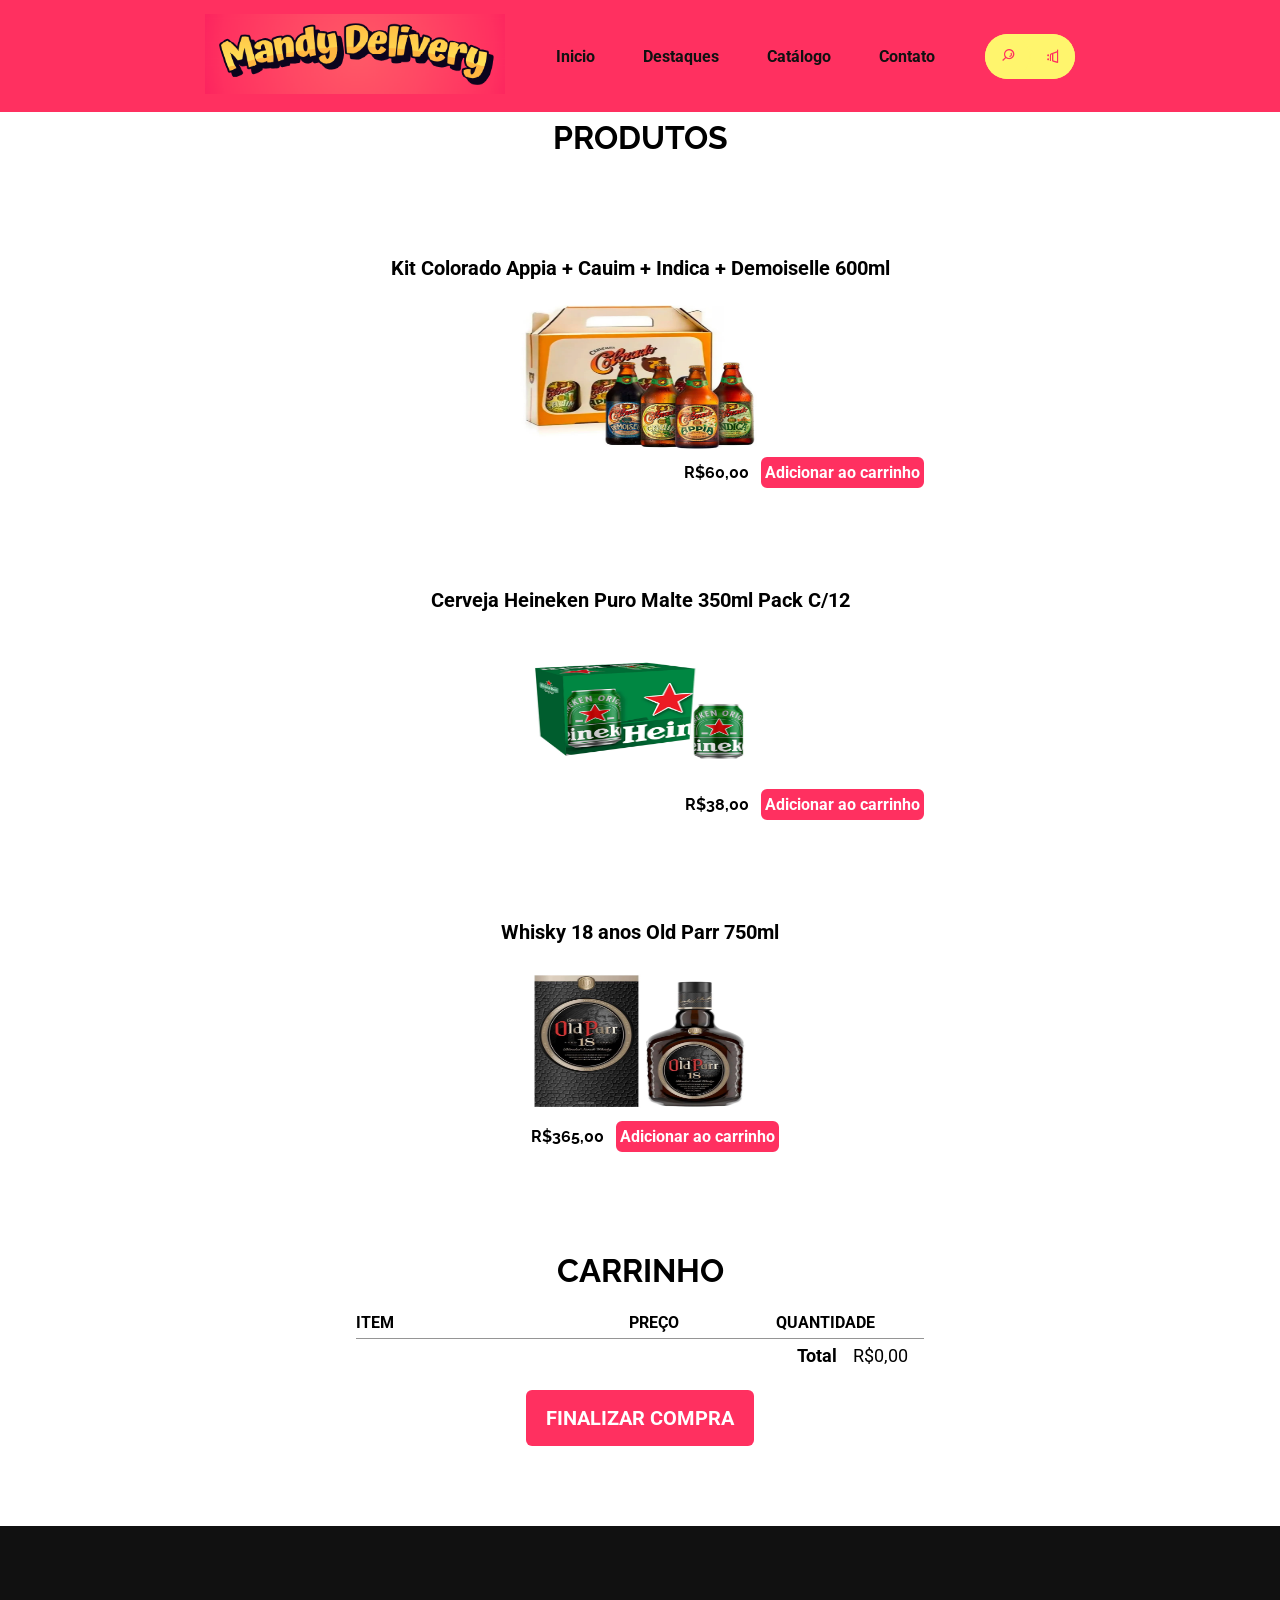
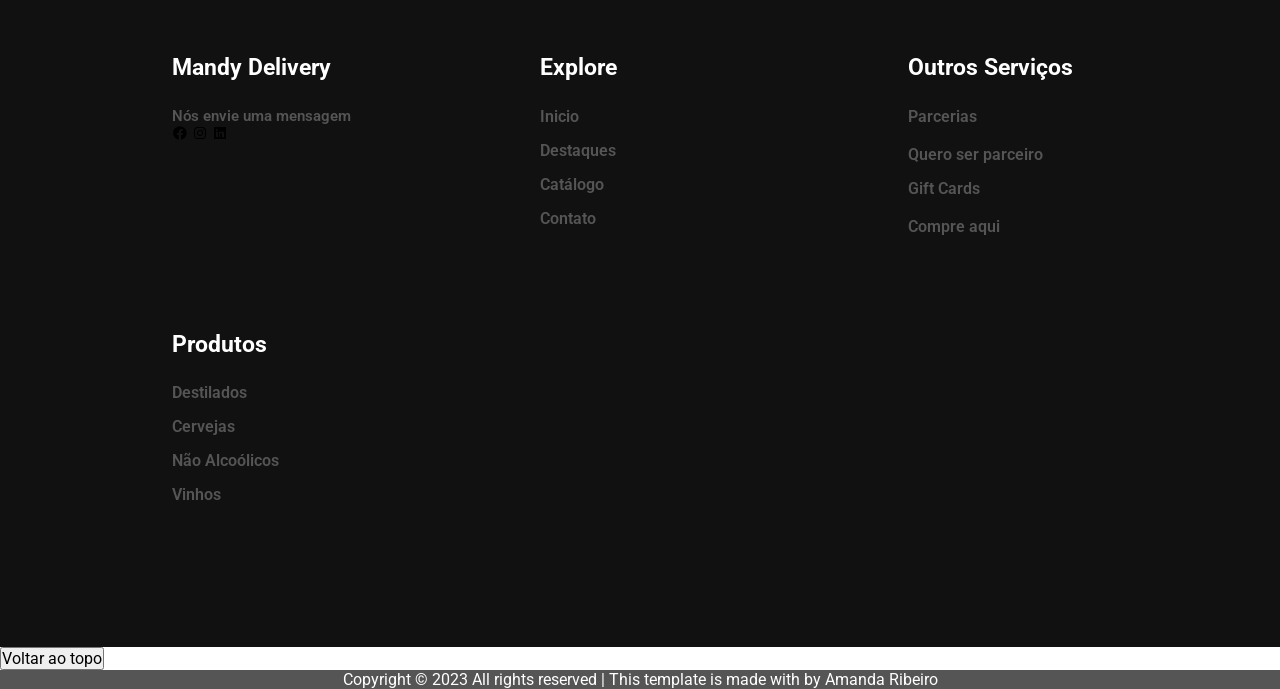
<file: Mandy Delivery/Carrin.html>
<!DOCTYPE html>
<html lang="pt-br">
<head>
    <meta charset="UTF-8">
    <meta name="viewport" content="width=device-width, initial-scale=1.0">
    <title>Carrin</title>
    <link rel="stylesheet" href="carrin.css">
    <link rel="shortcut icon" href="images/favicon.png" type="image/png">
    <link href='https://unpkg.com/boxicons@2.1.2/css/boxicons.min.css' rel='stylesheet'>
    <script src="java-carrin.js" async></script>
    <title>Carrin</title>
  </head>
  <body>
    <div class="background">
        <header>
            <div class="logo">
                <img width="300" height="80" src="img\mandy delivery.png" alt="logo">
            </div><!--logo-->

            <div class="cabeçalho-link">
                <li>
                    <a href="Mandy Delivery.html">Inicio</a>
                </li>
                <li>
                    <a href="Dicas.html">Destaques</a>
                </li>
                <li>
                    <a href="Catalogo.html">Catálogo</a>
                </li>
                <li>
                    <a href="Contato.html">Contato</a>
                </li>
            </div><!--cabeçalho-link-->
            <div class="icon"><span><ion-icon name="bag-outline"></ion-icon></span>
                <div class="box-busca">
                    <div class="search-box">
                        
                        <form method="post" action="#">
                            <input type="text" class="search-box-input" name="busca" placeholder="Faça sua Pesquisa">
                            <button class="search-box-button"><i class='bx bx-search-alt bx-rotate-90' ></i></button>
                            <button class="search-box-button"><i class='bx bx-cart-alt bx-tada bx-rotate-90' ></i></button>
                        
                        </form>

                    </div><!-- Search -->
                
                </div><!--Box Busca-->
            </div><!--icon-->
        </header><br>
        
      <section class="container normal-section">
        <h2 class="section-title">Produtos</h2>

        <div class="bebida-container">
          <div class="bebida-product">
            <strong class="product-title">Kit Colorado Appia + Cauim
                + Indica + Demoiselle 600ml</strong>
           <br>
            <img src="img\colorado cat.webp" alt="Camiseta" class="product-image">
            <div class="product-price-container">
              <span class="product-price">R$60,00</span>
              <button type="button" class="button-hover-background">Adicionar ao carrinho</button>
            </div>
          </div>

          <div class="bebida-product">
            <strong class="product-title">Cerveja Heineken Puro Malte
                350ml Pack C/12</strong>
            <br>
            <img src="img\heineken cat.webp" alt="Miniatura" class="product-image">
            <div class="product-price-container">
              <span class="product-price">R$38,00</span>
              <button type="button" class="button-hover-background">Adicionar ao carrinho</button>
            </div>

            <div class="bebida-product">
              <strong class="product-title">Whisky 18 anos Old Parr 750ml</strong>
              <br>
            <img src="img\old parr cat.webp" alt="Miniatura" class="product-image">
            <div class="product-price-container">
              <span class="product-price">R$365,00</span>
              <button type="button" class="button-hover-background">Adicionar ao carrinho</button>
            </div>
          </div>
        </div>
      </section>

      <section class="container normal-section">
        <h2 class="section-title">Carrinho</h2>

        <table class="cart-table">
          <thead>
            <tr>
              <th class="table-head-item first-col">Item</th>
              <th class="table-head-item second-col">Preço</th>
              <th class="table-head-item third-col">Quantidade</th>
            </tr>
          </thead>

          <tbody>
            <!-- <tr class="cart-product">
              <td class="product-identification">
                <img src="images/produto2.png" alt="Miniatura" class="cart-product-image">
                <strong class="cart-product-title">Miniatura</strong>
              </td>
              <td>
                <span class="cart-product-price">R$69,90</span>
              </td>
              <td>
                <input type="number" value="2" min="0" class="product-qtd-input">
                <button type="button" class="remove-product-button">Remover</button>
              </td>
            </tr>
            <tr class="cart-product">
              <td class="product-identification">
                <img src="images/poster3.png" alt="Poster 3" class="cart-product-image">
                <strong class="cart-product-title">Poster 3</strong>
              </td>
              <td>
                <span class="cart-product-price">R$19,99</span>
              </td>
              <td>
                <input type="number" value="1" min="0" class="product-qtd-input">
                <button type="button" class="remove-product-button">Remover</button>
              </td>
            </tr> -->
          </tbody>

          <tfoot>
            <tr>
              <td colspan="3" class="cart-total-container">
                <strong>Total</strong>
                <span>R$0,00</span>
              </td>
            </tr>
          </tfoot>
        </table>

        <button type="button" class="purchase-button">Finalizar Compra</button>
      </section>
    </main>

        <section class="Contato" id="Contato">
          <div class="meio-contato">
                  <h3>Mandy Delivery</h3>
                  <h5>Nós envie uma mensagem</h5>
                  <div class="icons">
                          <a href="https://www.facebook.com/amanda.sthefany.71"><i class='bx bxl-facebook-circle' ></i></a>
                          <a href="https://instagram.com/amandassribeiro?igshid=NTc4MTIwNjQ2YQ=="><i class='bx bxl-instagram' ></i></a>
                          <a href="https://www.linkedin.com/in/amanda-ribeiro-b5b2b3176/"><i class='bx bxl-linkedin-square'></i></a>
                  </div>
          </div>

          <div class="meio-contato">
                  <h3>Explore</h3>
                  <li><a href="Mandy Delivery.html">Inicio</a></li>
                  <li><a href="Dicas.html">Destaques</a></li>
                  <li><a href="Catalogo.html">Catálogo</a></li>
                  <li><a href="Contato.html">Contato</a></li>
          </div>

          <div class="meio-contato">
                  <h3>Outros Serviços</h3>
                  <li><a href="Contato.html">Parcerias<br><br>Quero ser parceiro</a></li>
                  <li><a href="Contato.html">Gift Cards<br><br>Compre aqui</a></li>
          </div>

          <div class="meio-contato">
                  <h3>Produtos</h3>
                  <li><a href="Catalogo.html">Destilados</a></li>
                  <li><a href="Catalogo.html">Cervejas</a></li>
                  <li><a href="Catalogo.html">Não Alcoólicos</a></li>
                  <li><a href="Catalogo.html">Vinhos</a></li>
          </div>

  </section>

  <button id="back-to-top">Voltar ao topo</button> 
  <script>
  var btn = document.querySelector("#back-to-top");
      btn.addEventListener("click", function() {
          window.scrollTo(0, 0);
      });</script>

  <div class="last-text">
          <p>Copyright © 2023 All rights reserved | This template is made with  by Amanda Ribeiro</p>
  </div>
</file>
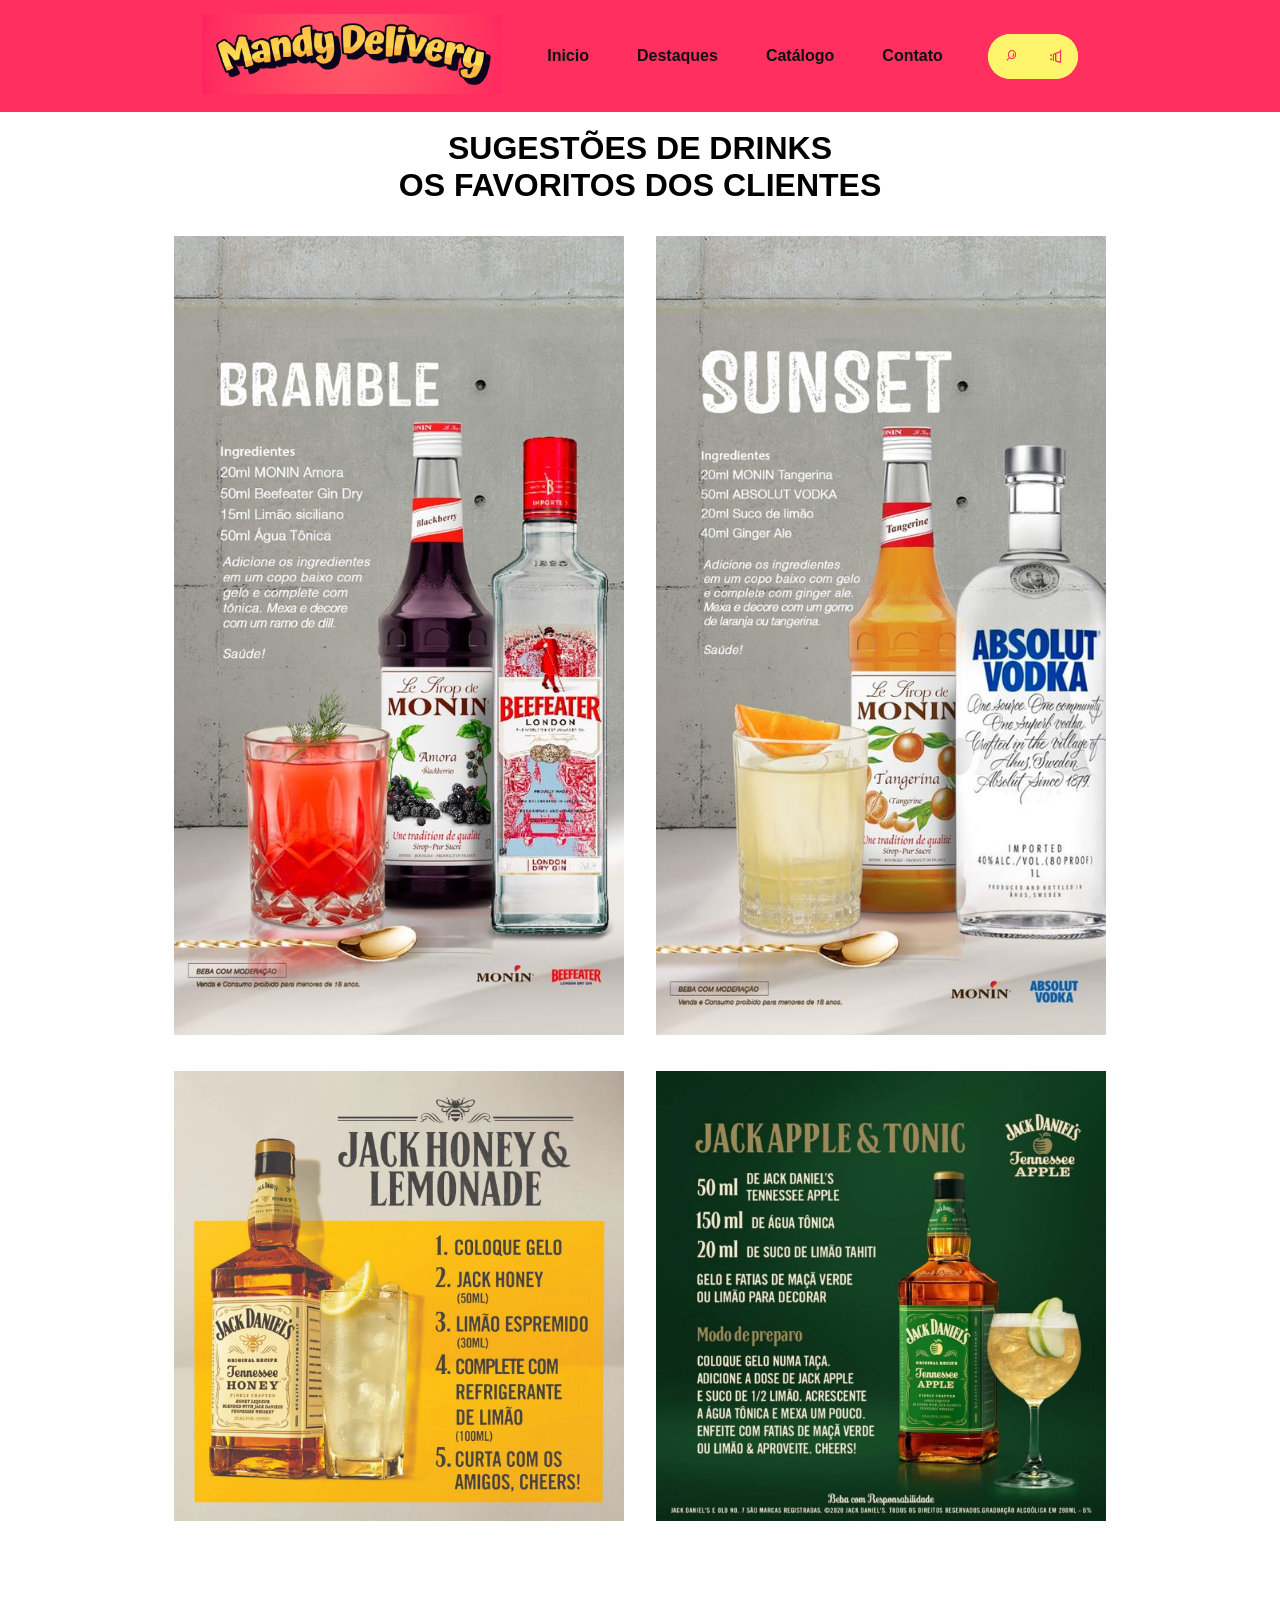
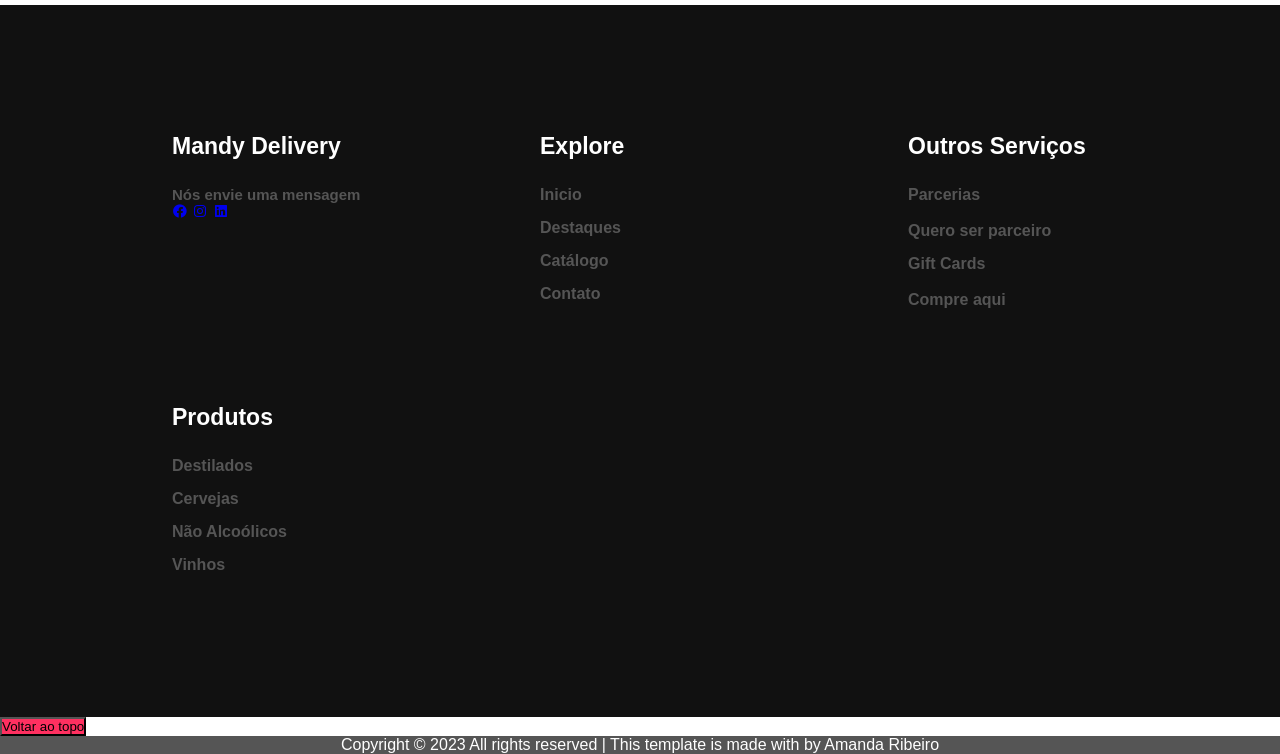
<file: Mandy Delivery/Dicas.html>
<!DOCTYPE html>
<html lang="pt-br">
<head>
    <meta charset="UTF-8">
    <meta name="viewport" content="width=device-width, initial-scale=1.0">
    <link rel="stylesheet" href="style-mandy.css">
    <link href='https://unpkg.com/boxicons@2.1.2/css/boxicons.min.css' rel='stylesheet'>
    <script src="java-carrin.js" async></script>
    <title>Destaques</title>
</head>
<body>
    <div class="back">
        <header>
            <div class="logo">
                <img width="300" height="80" src="img\mandy delivery.png" alt="logo">
            </div><!--logo-->

            <div class="cabeçalho-link">
                <li>
                    <a href="Mandy Delivery.html">Inicio</a>
                </li>
                <li>
                    <a href="Dicas.html">Destaques</a>
                </li>
                <li>
                    <a href="Catalogo.html">Catálogo</a>
                </li>
                <li>
                    <a href="Contato.html">Contato</a>
                </li>
            </div><!--cabeçalho-link-->
            
            <div class="icon"><span><ion-icon name="bag-outline"></ion-icon></span>
                <div class="box-busca">
                    <div class="search-box">
                        
                        <form method="post" action="#">
                            <input type="text" class="search-box-input" name="busca" placeholder="Faça sua Pesquisa">
                            <button class="search-box-button"><i class='bx bx-search-alt bx-rotate-90' ></i></button>
                            &#32;
                            <a href="Carrin.html" button class="search-box-button"><i class='bx bx-cart-alt bx-tada bx-rotate-90' ></i></button></a> 
                        </form>

                    </div><!-- Search -->
                
                </div><!--Box Busca-->
            </div><!--icon-->
        </header>

    <section>
        <br><h1>SUGESTÕES DE DRINKS</h1>
            <h1>OS FAVORITOS DOS CLIENTES</h1>
        <div class="Container-card-1">
            <div class="cards">
                <img src="img\beef.jpg">
            </div><!--cards-->

            <div class="cards">
                <img src="img\lut.jpg">
            </div><!--cards-->
        </div><!--Container-card-1-->

        <div class="Container-card-1">
            <div class="cards">
                <img src="img\honey.webp">
            </div><!--cards-->

            <div class="cards">
                <img src="img\apple.webp">
            </div><!--cards-->
        </div><!--Container-card-1-->
        
    </section>
    
    <section class="Contato" id="Contato">
        <div class="meio-contato">
                <h3>Mandy Delivery</h3>
                <h5>Nós envie uma mensagem</h5>
                <div class="icons">
                        <a href="https://www.facebook.com/amanda.sthefany.71"><i class='bx bxl-facebook-circle' ></i></a>
                        <a href="https://instagram.com/amandassribeiro?igshid=NTc4MTIwNjQ2YQ=="><i class='bx bxl-instagram' ></i></a>
                        <a href="https://www.linkedin.com/in/amanda-ribeiro-b5b2b3176/"><i class='bx bxl-linkedin-square'></i></a>
                </div>
        </div>

        <div class="meio-contato">
                <h3>Explore</h3>
                <li><a href="Mandy Delivery.html">Inicio</a></li>
                <li><a href="Dicas.html">Destaques</a></li>
                <li><a href="Catalogo.html">Catálogo</a></li>
                <li><a href="Contato.html">Contato</a></li>
        </div>

        <div class="meio-contato">
                <h3>Outros Serviços</h3>
                <li><a href="Contato.html">Parcerias<br><br>Quero ser parceiro</a></li>
                <li><a href="Contato.html">Gift Cards<br><br>Compre aqui</a></li>
        </div>

        <div class="meio-contato">
                <h3>Produtos</h3>
                <li><a href="Catalogo.html">Destilados</a></li>
                <li><a href="Catalogo.html">Cervejas</a></li>
                <li><a href="Catalogo.html">Não Alcoólicos</a></li>
                <li><a href="Catalogo.html">Vinhos</a></li>
        </div>

</section>

<button id="back-to-top">Voltar ao topo</button> 
<script>
var btn = document.querySelector("#back-to-top");
    btn.addEventListener("click", function() {
        window.scrollTo(0, 0);
    });</script>

<div class="last-text">
        <p>Copyright © 2023 All rights reserved | This template is made with  by Amanda Ribeiro</p>
</div>
</file>
<file: Mandy Delivery/carrin.css>
@import url('https://fonts.googleapis.com/css2?family=Raleway&family=Roboto&family=Rock+Salt&display=swap');

.background{
  background-image: url(#);
  background-repeat: no-repeat;
  background-size: cover;
  background-position: center top;
  width: 100%;
  max-width: 100%;
  height: 100vh;
}

header{
  display: flex;
  justify-content: space-around;
  padding-top: 1rem;
  align-items: center;
  text-align: center;
  width: 100%;
  top: 0;
  right: 0;
  z-index: 1000;
  position: fixed;
  background: transparent;
  transition: all .35s ease;
  background-color: #FF3060;
  padding: 14px 14%;
}


.logo{
  font-weight: 500;
  font-size: 1rem;
}

.cabeçalho-link{
  display: flex;
  gap: 3rem;
}

.cabeçalho-link a{
  color: #111;
  font-weight: 700;
  transition: 0.3s;
  font-weight: bold;
}

.cabeçalho-link a:hover{
  color: #FF3060;
}

.box-busca{ 
  display: flex;
  flex-direction: column;
  justify-content: center;
  align-items: center;
  width: 100%;
  height: 100%;
  background-color: #FF3060;
}
.search-box-input::placeholder {
  
  color:#ffffff;
  opacity: 0.6;
}
/* Chrome, Opera ySafari */
.search-box-input::-webkit-input-placeholder { color: #FF3060; }
/* Firefox 19+ */
.search-box-input::-moz-placeholder { color: #FF3060; }
/* IE 10+ y Edge */
.search-box-input:-ms-input-placeholder { color: #FF3060; }
.search-box form {
  
  display: flex;
  border-radius: 50px;
  background-color: #fff56d;
  height: 45px;
}
.search-box:hover .search-box-input {
  
  padding-left: 2em;
  padding-right: 1em;
  width: 250px;
}
.search-box-input {
  outline: 0;
  font-size: 1.2em;
  color: #fff;
  width: 0;
  padding: 0;
  border: none;
  background: none;
  transition: .45s;
}
.search-box-button {
 display: flex;
 border-radius: 50%;
 width: 45px;
 height: 45px;
 background-color: #fff56d;
 border: none;
 cursor: pointer;
 transition: .3s;
}
.search-box-button:active  {
  transform: scale(.85);
}
.bx-search-alt {
  margin: auto;
  color: #FF3060;
}
@media screen and (min-width: 400px){
  
  .search-box:hover .search-box-input {
      width: 360px;
  }
}

.bx-cart-alt {
  color: #FF3060;
  margin: auto;

}

.icon span{
  font-size: 2rem;
  cursor: pointer;
}

.icon span:hover{
  color: #FFff;
}

:root {
  --white: #fff;
  --red: #FF3060;
  --gray: #959595;
  --blue: #FF3060;
}

* {
  margin: 0;
  padding: 0;
  box-sizing: border-box;
}

body, button, input, textarea {
  font: 400 16px "Roboto", sans-serif;
}

li {
  list-style-type: none;
}

a {
  text-decoration: none;
  color: inherit;
}

button {
  cursor: pointer;
}

.main-nav {
  width: 100%;
}

.header-list-container {
  padding: 16px 0;
}

.nav-item {
  text-transform: uppercase;
  color: var(--white);
  transition: 0.2s;
}

.nav-item:hover {
  color: rgba(255, 255, 255, 0.8);
}

hr {
  width: 100%;
}

.movie-title-large {
  /* text-align: center; */
  font-size: 54px;
}


/* Main */
.main-section {
  padding: 40px 0 64px;
  margin-top: 3px;
}

.container {
  margin-top: 100px;
  max-width: 600px;
  margin: 0 auto;
  padding: 0 16px
  
}

.section-title {
  font-family: 'Raleway', sans-serif;
  font-size: 32px;
  text-align: center;
  text-transform: uppercase;
  margin-bottom: 24px;
  margin-top: 100px;
}

.section-description {
  color: #777;
  margin-top: 100px;
}

.section-description + .section-description {
  margin-top: 100px;
}

/* Main */
.normal-section + .normal-section {
  margin-top: 100px;
}

.products-container {
  display: flex;
  flex-wrap: wrap;
  justify-content: space-between;
  gap: 40px;
  margin-top: 100px;
}

.bebida-product {
  display: flex;
  flex-direction: column;
  align-items: center;
  margin-top: 100px;
}

.product-title {
  font-size: 20px;
  margin-bottom: 6px;
}

.product-image {
  width: 240px; /* Flex wrap coloca 2 posters por linha, pq a seção tem 600px */
  height: 144px;
}

.product-price-container {
  margin-top: 8px;
  width: 100%;
  display: flex;
  justify-content: flex-end;
  align-items: center;
}

.product-price {
  margin-right: 12px;
  font-family: "Raleway", sans-serif;
  font-weight: bold;
}

.button-hover-background {
  background: var(--red);
  color: var(--white);
  border: 2px solid var(--red);
  border-radius: 6px;
  padding: 4px 2px;
  font-weight: bold;

  transition: 0.2s;
}

.button-hover-background:hover {
  background: transparent;
  color: var(--red);
}

/* tabela carrinho de compras */
.cart-table {
  width: 100%;
  border-collapse: collapse;
}

.table-head-item {
  text-align: start;
  border-bottom: 1px solid var(--gray);
  padding-bottom: 6px;
  text-transform: uppercase;
}

.second-col,
.third-col {
  width: 26%;
}

.cart-product td {
  padding: 8px 0;
}

.product-identification {
  display: flex;
  align-items: center;
}

.cart-product-image {
  width: 120px;
  height: 70px;
}

.cart-product-title {
  margin-left: 16px;
  font-size: 18px;
}

.cart-product-price {
  font-family: "Raleway", sans-serif;
}

.product-qtd-input {
  width: 48px;
  height: 34px;
  border-radius: 6px;
  border: 2px solid var(--blue);
  text-align: center;
  background: #eee;
}

.remove-product-button {
  margin-left: 12px;
  background: #ff0000;
  color: var(--white);
  padding: 10px 8px;
  border: 0;
  border-radius: 6px;

  transition: filter 0.2s;
}

.remove-product-button:hover {
  filter: brightness(0.8);
}

.cart-total-container {
  border-top: 1px solid var(--gray);
  text-align: end;
  padding: 6px 16px 0 0;
  font-size: 18px;
}

.cart-total-container strong {
  margin-right: 12px;
}

.purchase-button {
  display: flex;
  margin: 24px auto 0;
  background: var(--blue);
  color: var(--white);
  border: 0;
  border-radius: 6px;
  padding: 16px 20px;
  text-transform: uppercase;
  font-size: 20px;
  font-weight: bold;

  transition: filter 0.2s;
}

.purchase-button:hover {
  filter: brightness(0.8);
}



/* Responsividade */
@media (max-width: 584px) {
  .movie-title-large {
    font-size: 36px;
  }

  .schedule-item {
    flex-wrap: wrap;
    text-align: center;
  }

  .schedule-item + .schedule-item {
    margin-top: 12px;
  }

  .show-date,
  .show-place {
    width: 32%;
    padding: 4px;
  }

  .show-city {
    width: 33%;
    padding: 4px;
  }

  .buy-ticket-button {
    width: 60%;
    margin-top: 12px;
    padding: 12px 2px;
  }


  .products-container {
    justify-content: center;
  }

  .product-identification {
    flex-direction: column;
    align-items: flex-start;
  }

  .cart-product-title {
    margin-top: 6px;
  }

  .product-qtd-input {
    display: block;
    margin: 0 auto;
  }

  .remove-product-button {
    display: block;
    margin: 8px auto 0;
  }
}

@media (max-width: 470px) {
  .about-movie-image {
    width: 160px;
  }

  .main-footer-container {
    flex-direction: column;
  }

  .movie-title-medium {
    margin-bottom: 16px;
  }
}

#Contato{
  display: flex;
  gap: 5rem;
  justify-content: space-around;
  background-color: #111;
  padding: 8rem;
  margin-top: 5rem;
  display: grid;
      grid-template-columns: repeat(auto-fit, minmax(200px, auto));
}

.meio-contato h3{
  color: #fff;
  font-size: 23px;
  margin-bottom: 1.6rem;
}

.meio-contato h5{
  font-size: 15px;
  font-weight: 600;
  color: #555;
}

.meio-contato li{
  margin-bottom: 15px;
}

.meio-contato li a{
  display: block;
  color: #555;
  font-weight: 600;
  transition: all .35s ease;
}

.last-text{
  text-align: center;
  background-color: #555;
  color: #fff;
}
</file>
<file: Mandy Delivery/style-mandy.css>
*{
    margin: 0;
    padding: 0;
    box-sizing: border-box;
    font-family: 'Open Sans', sans-serif;
    text-decoration: none;
    list-style: none;

}

.popup {
    position: fixed;
    top: 0;
    left: 0;
    width: 100%;
    height: 100%;
    background-color: rgba(0, 0, 0, 0.5);
    display: flex;
    justify-content: center;
    align-items: center;
    z-index: 9999;
}

.popup-content {
    background-color: white;
    padding: 20px;
    text-align: center;
    border-radius: 5px;
}


.background{
    background-image: url(img/img.principal.jpg);
    background-repeat: no-repeat;
    background-size: cover;
    background-position: center top;
    width: 100%;
    max-width: 100%;
    height: 100vh;
}

.back{
    background-color: #ffff;
    background-repeat: no-repeat;
    background-size: cover;
    background-position: center top;
    width: 100%;
    max-width: 100%;
    height: 100vh;
}

header{
    display: flex;
    justify-content: space-around;
    padding-top: 1rem;
    align-items: center;
    text-align: center;
    width: 100%;
    top: 0;
    right: 0;
    z-index: 1000;
    position: fixed;
    background: transparent;
    transition: all .35s ease;
    background-color: #FF3060;
    padding: 14px 14%;
}


.logo{
    font-weight: 500;
    font-size: 1rem;
}

.cabeçalho-link{
    display: flex;
    gap: 3rem;
}

.cabeçalho-link a{
    color: #111;
    font-weight: 700;
    transition: 0.3s;
    font-weight: bold;
}

.cabeçalho-link a:hover{
    color: #FF3060;
}

.box-busca{ 
    display: flex;
    flex-direction: column;
    justify-content: center;
    align-items: center;
    width: 100%;
    height: 100%;
    background-color: #FF3060;
}
.search-box-input::placeholder {
    
    color:#ffffff;
    opacity: 0.6;
}
/* Chrome, Opera ySafari */
.search-box-input::-webkit-input-placeholder { color: #FF3060; }
/* Firefox 19+ */
.search-box-input::-moz-placeholder { color: #FF3060; }
/* IE 10+ y Edge */
.search-box-input:-ms-input-placeholder { color: #FF3060; }
.search-box form {
    
    display: flex;
    border-radius: 50px;
    background-color: #fff56d;
    height: 45px;
}
.search-box:hover .search-box-input {
    
    padding-left: 2em;
    padding-right: 1em;
    width: 250px;
}
.search-box-input {
    outline: 0;
    font-size: 1.2em;
    color: #fff;
    width: 0;
    padding: 0;
    border: none;
    background: none;
    transition: .45s;
}
.search-box-button {
   display: flex;
   border-radius: 50%;
   width: 45px;
   height: 45px;
   background-color: #fff56d;
   border: none;
   cursor: pointer;
   transition: .3s;
}
.search-box-button:active  {
    transform: scale(.85);
}
.bx-search-alt {
    margin: auto;
    color: #FF3060;
}
@media screen and (min-width: 400px){
    
    .search-box:hover .search-box-input {
        width: 360px;
    }
}
 
.bx-cart-alt {
    color: #FF3060;
    margin: auto;

}

.icon span{
    font-size: 2rem;
    cursor: pointer;
}

.icon span:hover{
    color: #FFff;
}

.Meio{
    padding: 7rem 0 0 8.5rem;
    line-height: 4rem;
    font-weight: bold;
}

.Meio h1{
    font-size: 4rem;

}

.Meio button{
    background-color: #FF3060;
    padding: 1rem 3rem 1rem 3rem;
    border: none;
    border-radius: 5px;
    color: #fff;
   font-size: 1rem;
   cursor: pointer;
   transition: 0.3s;

}

.Meio button:hover{
      background-color: #111;
      transform: scaleY(1.2);
}

section{
    padding-top: 7rem;
}

section h1{
    align-items: center;
    text-align: center;
    font-size: 2rem;

}

.Container-card-1{
    display: flex;
    justify-content: center;
    flex-wrap: wrap;
    gap: 2rem;
    padding-top: 2rem;

}

.cards img{
    width: 450px;
    height: auto;
    transition: 0.35s ease;

}

.cards img:hover{
     transform: scale(0.9) translateY(-5px);
     cursor: pointer;


}

.cta{
    height: 60vh;
    width: 100%;
    background: url(img/novo.avif);
    background-size:cover;
    background-position: center;
    display: flex;
    align-items: center;
    margin-top: 5rem;
}

.text-cta{
    padding-left: 5rem;
}

.text-cta h6{
    font-size: 17px;
        font-weight: 500;
        letter-spacing: .6px;
        margin-bottom: 14px;

}

.text-cta h4{
    font-size: 3.3rem;
        line-height: 1.2;
        letter-spacing: .6rem;
        margin-bottom: 30px;
}

.text-cta a{
    background-color: #FF3060;
    padding: 1rem 3rem 1rem 3rem;
    border: none;
    border-radius: 5px;
    color: #fff;
   font-size: 1rem;
   cursor: pointer;
   transition: 0.3s;
}

.text-cta a:hover{
    background-color: #111;
      transform: scaleY(1.2);

}

.Container-bebidas{
    display: flex;
    flex-wrap: wrap;
    justify-content: center;
    gap: 2rem;
    align-items: center;
    text-align: center;
    margin-top: 3rem;
    font-weight: bold

}

.Container-bebidas2{
    display: flex;
    flex-wrap: wrap;
    justify-content: center;
    gap: 2rem;
    align-items: center;
    text-align: center;
    margin-top: 3rem;
    font-weight: bold

}

.Container-bebidas3{
    display: flex;
    flex-wrap: wrap;
    justify-content: center;
    gap: 2rem;
    align-items: center;
    text-align: center;
    margin-top: 3rem;
    font-weight: bold

}

.Container-bebidas4{
    display: flex;
    flex-wrap: wrap;
    justify-content: center;
    gap: 2rem;
    align-items: center;
    text-align: center;
    margin-top: 3rem;
    font-weight: bold

}

.Container-bebidas5{
    display: flex;
    flex-wrap: wrap;
    justify-content: center;
    gap: 2rem;
    align-items: center;
    text-align: center;
    margin-top: 3rem;
    font-weight: bold

}

.Container-bebidas img:hover{
    transform: scale(0.9) translateY(-5px);
    cursor: pointer;
    transition: 0.3s;

}

.Container-bebidas2 img:hover{
    transform: scale(0.9) translateY(-5px);
    cursor: pointer;
    transition: 0.3s;

}

.Container-bebidas3 img:hover{
    transform: scale(0.9) translateY(-5px);
    cursor: pointer;
    transition: 0.3s;

}

.Container-bebidas4 img:hover{
    transform: scale(0.9) translateY(-5px);
    cursor: pointer;
    transition: 0.3s;

}

.Container-bebidas5 img:hover{
    transform: scale(0.9) translateY(-5px);
    cursor: pointer;
    transition: 0.3s;

}

#bebida h1 {
    background-color: #FFFF;
    float: right;
}

.bebida img{
    width: 250px;
    height: auto;
}

.bebida{
    background-color: #FF3060;
    color: #000;
}

.Marcas{
    margin-top: 10rem;
    cursor: pointer;
    align-items: center;
    text-align: center;
}

.Marcas img{
    width: 180px;
    height: auto;
    background-color: white;
}

#Contato{
    display: flex;
    gap: 5rem;
    justify-content: space-around;
    background-color: #111;
    padding: 8rem;
    margin-top: 5rem;
    display: grid;
        grid-template-columns: repeat(auto-fit, minmax(200px, auto));
}

.meio-contato h3{
    color: #fff;
    font-size: 23px;
    margin-bottom: 1.6rem;
}

.meio-contato h5{
    font-size: 15px;
    font-weight: 600;
    color: #555;
}

.meio-contato li{
    margin-bottom: 15px;
}

.meio-contato li a{
    display: block;
    color: #555;
    font-weight: 600;
    transition: all .35s ease;
} 

#back-to-top {
    position:static;
    bottom: 50px;
    background-color: #FF3060;
  }

.last-text{
    text-align: center;
    background-color: #555;
    color: #fff;
}

div.a {
    line-height: normal;
  }
</file>
